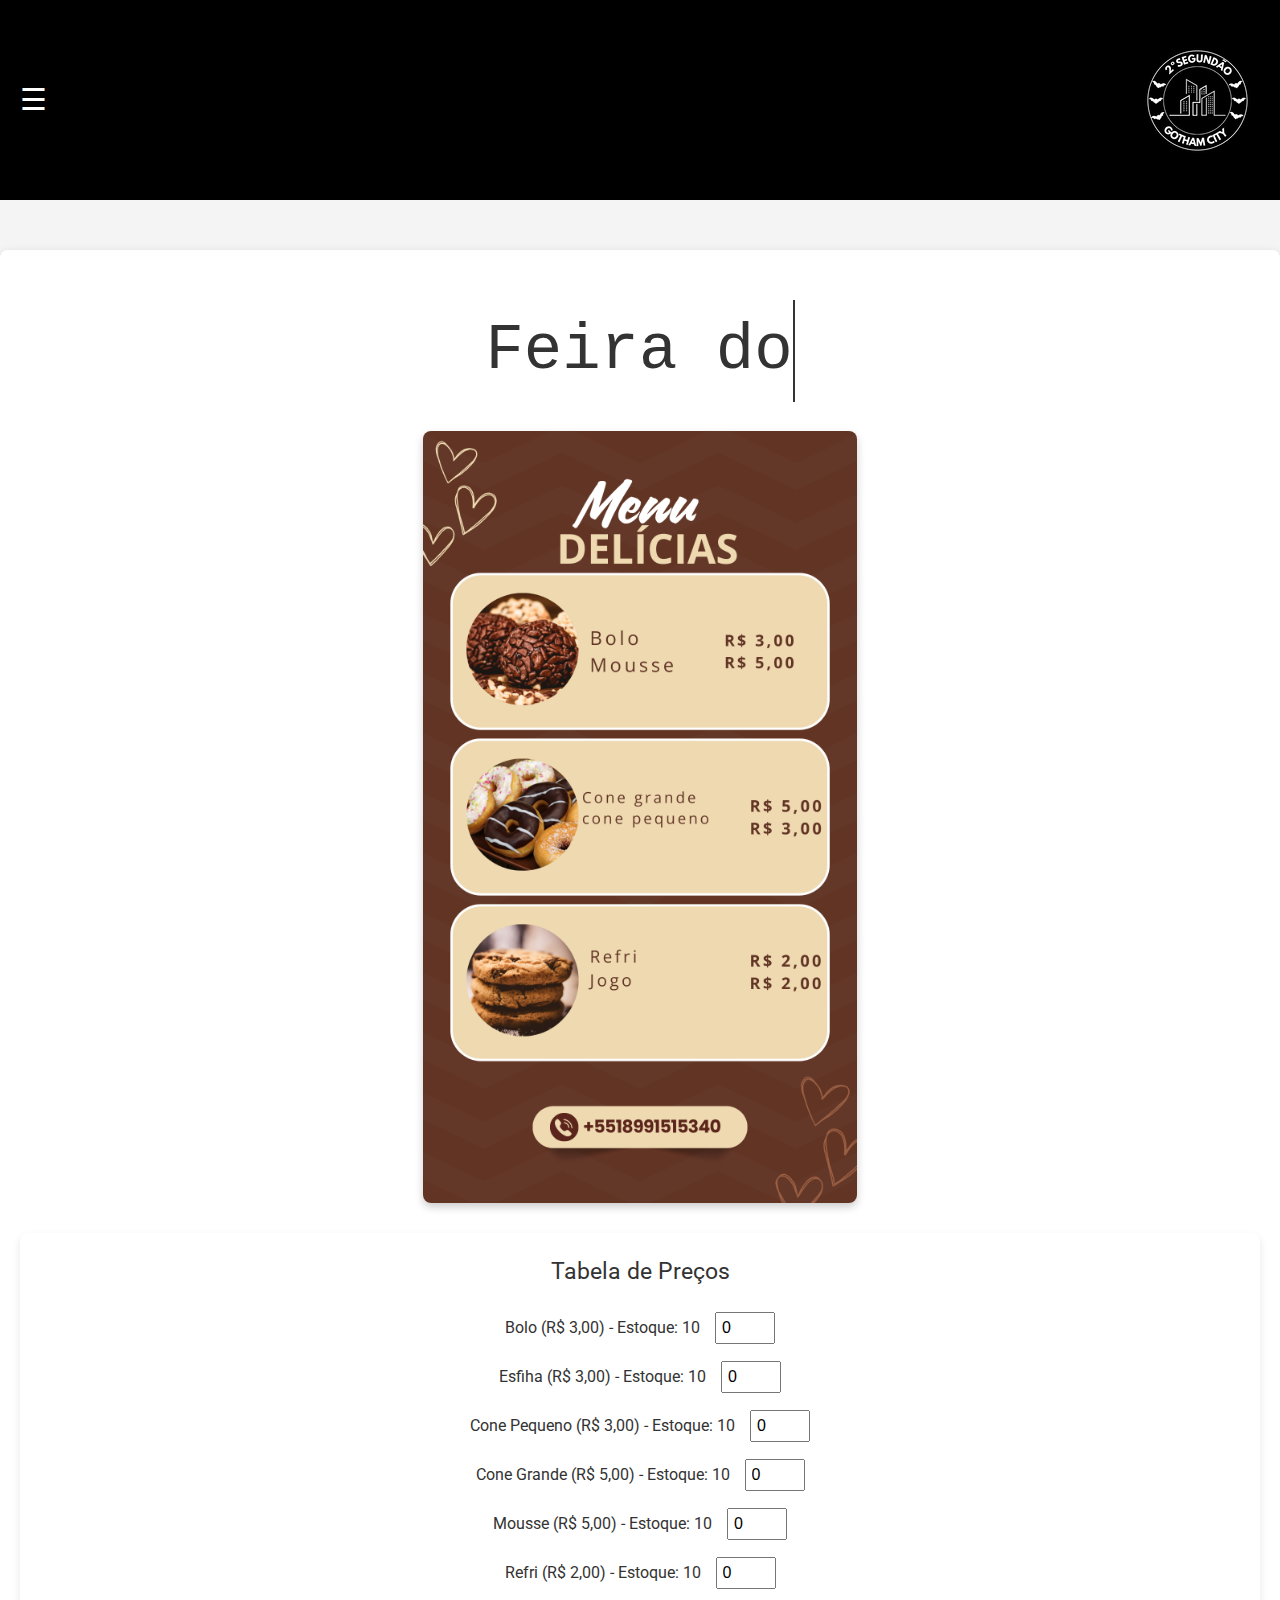
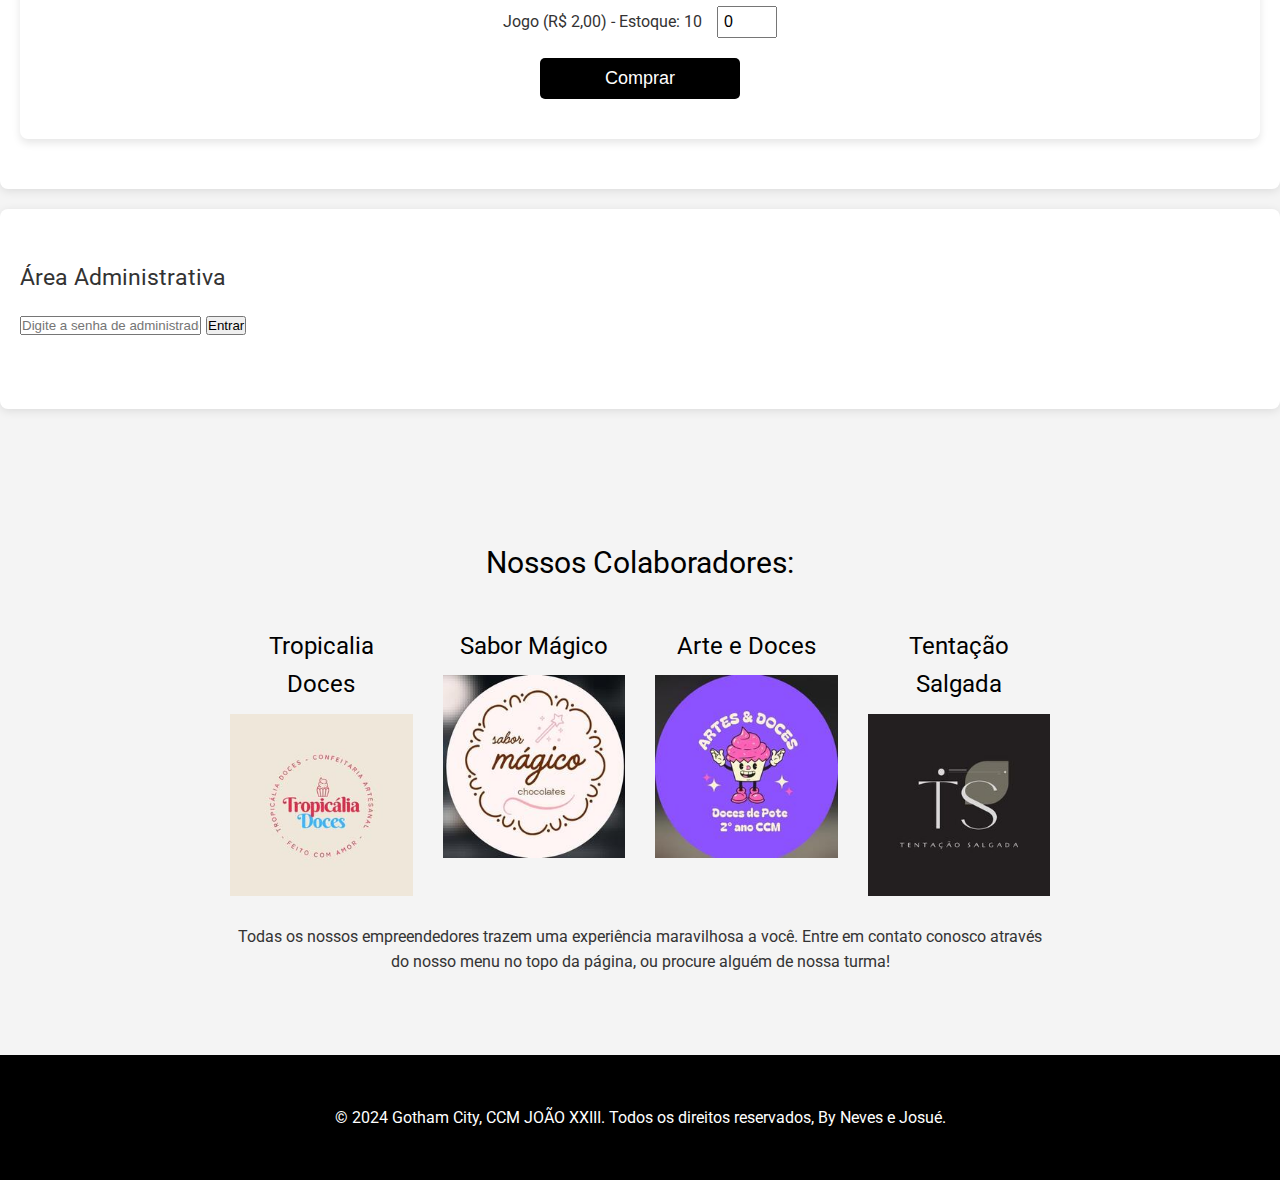
<file: qualquercoisa.html>
<!DOCTYPE html>
<html lang="pt-BR">
<head>
    <meta charset="UTF-8">
    <meta name="viewport" content="width=device-width, initial-scale=1.0">
    <link rel="stylesheet" href="reset.css">
    <link rel="stylesheet" href="style.css">
    <link href="https://fonts.googleapis.com/css2?family=Roboto:wght@400;700&display=swap" rel="stylesheet">
    <title>Gotham City CCM</title>
    <style>
        /* Seu CSS aqui */
    </style>
</head>
<body>

<header>
    <div class="menu-hamburger" id="menu-toggle">
        &#9776;
    </div>
    <img src="imagens/LOGO GOTHAM.png" alt="" class="logo"> 
    <nav id="nav-menu">
        <div class="close-button" id="close-button">&times;</div>
        <ul>
            <li><a href="index.html">INICIO</a></li>
            <li><a href="https://www.instagram.com/gothamcity.ccm?igsh=MTE5MHV5a3NkYTk5Mw==">Instagram</a></li>
            <li><a href="https://chat.whatsapp.com/FCDxlwtmog3JmATCTkMonS" target="_blank">WhatsApp</a></li>
            <li><a href="https://www.instagram.com/ccm.joaoxxiii?igsh=MWtoeGNiY200d3VzMA==">Contato</a></li>
            <li><a href="qualquercoisa.html">Vendas</a></li>
        </ul>
    </nav>
</header>

<section id="home" class="section">
    <div id="typed" class="typed-text"></div>
    <div class="container-cardapio">
        <img src="cardapio.png.png" alt="Cardápio">
    </div>
    <div class="tabela-preco">
        <h3>Tabela de Preços</h3>
        <form id="form-compras">
            <div class="item">
                <label for="bolo">Bolo (R$ 3,00) - Estoque: <span id="estoque-bolo">10</span></label>
                <input type="number" id="bolo" name="bolo" min="0" value="0" />
            </div>
            <div class="item">
                <label for="esfiha">Esfiha (R$ 3,00) - Estoque: <span id="estoque-esfiha">10</span></label>
                <input type="number" id="esfiha" name="esfiha" min="0" value="0" />
            </div>
            <div class="item">
                <label for="cone-pequeno">Cone Pequeno (R$ 3,00) - Estoque: <span id="estoque-cone-pequeno">10</span></label>
                <input type="number" id="cone-pequeno" name="cone-pequeno" min="0" value="0" />
            </div>
            <div class="item">
                <label for="cone-grande">Cone Grande (R$ 5,00) - Estoque: <span id="estoque-cone-grande">10</span></label>
                <input type="number" id="cone-grande" name="cone-grande" min="0" value="0" />
            </div>
            <div class="item">
                <label for="mousse">Mousse (R$ 5,00) - Estoque: <span id="estoque-mousse">10</span></label>
                <input type="number" id="mousse" name="mousse" min="0" value="0" />
            </div>
            <div class="item">
                <label for="refri">Refri (R$ 2,00) - Estoque: <span id="estoque-refri">10</span></label>
                <input type="number" id="refri" name="refri" min="0" value="0" />
            </div>
            <div class="item">
                <label for="jogo">Jogo (R$ 2,00) - Estoque: <span id="estoque-jogo">10</span></label>
                <input type="number" id="jogo" name="jogo" min="0" value="0" />
            </div>
            <button type="button" class="comprar-btn" id="comprar-btn">Comprar</button>
        </form>
    </div>
</section>
<!-- Adicionando a seção de administração -->
<section id="admin-section" class="section">
    <h3>Área Administrativa</h3>
    <div id="admin-login">
        <input type="password" id="admin-password" placeholder="Digite a senha de administrador">
        <button type="button" id="admin-login-btn">Entrar</button>
    </div>
    <div id="admin-estoque" class="hidden">
        <h4>Editar Estoque</h4>
        <form id="form-admin">
            <div class="item">
                <label for="admin-bolo">Bolo: </label>
                <input type="number" id="admin-bolo" min="0" />
            </div>
            <div class="item">
                <label for="admin-esfiha">Esfiha: </label>
                <input type="number" id="admin-esfiha" min="0" />
            </div>
            <div class="item">
                <label for="admin-cone-pequeno">Cone Pequeno: </label>
                <input type="number" id="admin-cone-pequeno" min="0" />
            </div>
            <div class="item">
                <label for="admin-cone-grande">Cone Grande: </label>
                <input type="number" id="admin-cone-grande" min="0" />
            </div>
            <div class="item">
                <label for="admin-mousse">Mousse: </label>
                <input type="number" id="admin-mousse" min="0" />
            </div>
            <div class="item">
                <label for="admin-refri">Refri: </label>
                <input type="number" id="admin-refri" min="0" />
            </div>
            <div class="item">
                <label for="admin-jogo">Jogo: </label>
                <input type="number" id="admin-jogo" min="0" />
            </div>
            <button type="button" id="admin-save-btn">Salvar Alterações</button>
        </form>
    </div>
</section>

<main>
    <section id="home">
        <div class="titulo-container">
            <h1>Nossos Colaboradores:</h1>
            <div class="colaboradores">
                <div class="colaborador">
                    <h2>Tropicalia Doces</h2>
                    <img src="imagens/Tropicalia.jpg" alt="" class="imagem-colaborador">
                </div>
                <div class="colaborador">
                    <h2>Sabor Mágico</h2>
                    <img src="imagens/sabor.jpg" alt="" class="imagem-colaborador">
                </div>
                <div class="colaborador">
                    <h2>Arte e Doces</h2>
                    <img src="imagens/ArteeDoces.jpg" class="imagem-colaborador">
                </div>
                <div class="colaborador">
                    <h2>Tentação Salgada</h2>
                    <img src="imagens/Tentacao.jpg" alt="" class="imagem-colaborador">
                </div>
            </div>
            <p>Todas os nossos empreendedores trazem uma experiência maravilhosa a você. Entre em contato conosco através do nosso menu no topo da página, ou procure alguém de nossa turma!</p>
        </div>
    </section>
</main>
<footer>
    <p>&copy; 2024 Gotham City, CCM JOÃO XXIII. Todos os direitos reservados, By Neves e Josué.</p>
</footer>

<script src="script.js"></script>

</body>
</html>
</file>
<file: style.css>
#typed {
    font-size: 5vw; /* Ajusta com base na largura da viewport */
}

@media (max-width: 600px) {
    body {
        font-size: 14px; /* Reduz o tamanho da fonte em telas pequenas */
    }

    h1 {
        font-size: 1.8em; /* Reduz ainda mais em dispositivos móveis */
    }

    h2 {
        font-size: 1.4em;
    }

    h3 {
        font-size: 1.2em;
    }
}

body {
    background: #f4f4f4;
    color: #333;
}

/* Estilo padrão */
header {
    background: #000000;
    color: #000000;
    padding: 5em;
    text-align: center;
}

nav ul {
    padding: 0;
    color: #000000;
    size: 25px;
}

nav ul li {
    display: inline;
    margin: 0 15px;
    color: #000000;
    size: 30px;
}

/* Estilos para dispositivos pequenos */
@media (max-width: 600px) {
    nav ul li {
        display: block;
        margin: 10px 0;
    }
}

/* Estilo principal */
main {
    padding: 20px;
}

section {
    margin-bottom: 20px;
}

footer {
    text-align: center;
    padding: 1em;
    background: #000000;
    color: #f4f4f4;

}

/* Estilos para tablets */
@media (min-width: 601px) and (max-width: 900px) {
    body {
        padding: 10px;
    }
}

/* Estilos para desktops */
@media (min-width: 901px) {
    main {
        max-width: 900px;
        margin: auto;
    }
}

header {
    background-image: url('SITEFEIRAO/imagens/LOGO GOTHAM.PNG');
    background-size: cover; /* A imagem cobre todo o cabeçalho */
    background-position: center; /* Centraliza a imagem */
    background-repeat: no-repeat; /* Evita repetição */
    height: 200px; /* Defina uma altura para o cabeçalho */
    color: white; /* Cor do texto para contraste */
    display: flex; /* Para centralizar o conteúdo */
    align-items: center; /* Alinha verticalmente */
    justify-content: center; /* Alinha horizontalmente */
}

body {
    font-family: Arial, sans-serif;
    background: #f4f4f4;
}
.titulo-container {
    display: flex; /* Ativa o flexbox */
    justify-content: center; /* Centraliza os itens horizontalmente */
    flex-wrap: wrap; /* Permite quebra de linha se necessário */
    margin: 20px 0; /* Espaço acima e abaixo do container */
}
 h1 {
    font-size: 30px;
    color: rgb(0, 0, 0);
}
h2 {
    margin: 0 10px; /* Espaço entre os títulos */
    padding: 10px; /* Espaço interno dos títulos */
    color: #333; /* Cor dos títulos */
}
.botao-container {
    text-align: center; /* Centraliza o botão */
    margin-top: 20px; /* Espaço acima do botão */
}
body {
    font-family: Arial, sans-serif;
    font-size: 16px; /* Tamanho base da fonte */
    background: #f4f4f4;
}

header {
    background: #000000;
    color: white;
    padding: 1em;
    text-align: center;
}
body {
    font-family: Arial, sans-serif;
    font-size: 16px; /* Tamanho base da fonte */
    background: #f4f4f4;
}

header {
    background: #000000;
    color: white;
    padding: 1em;
    text-align: center;
}

.section {
    padding: 20px;
}

#typed {
    font-size: 2em; /* Tamanho inicial do texto */
    color: #333;
}

@media (max-width: 600px) {
    body {
        font-size: 14px; /* Tamanho da fonte reduzido em telas pequenas */
    }

    #typed {
        font-size: 1.5em; /* Tamanho ajustado em telas menores */
    }
}

@media (max-width: 400px) {
    #typed {
        font-size: 1.2em; /* Tamanho ainda menor para telas pequenas */
    }
}
#typed {
    font-size: 5vw; /* Ajusta com base na largura da viewport */
}
/* Estilo para a seção animada */
#home {
    text-align: center;
    margin-top: 50px;
}

.typed-text {
    font-size: 55px; /* Tamanho da fonte aumentado */
    font-family: 'Courier New', monospace;
    border-right: 2px solid;
    display: inline-block;
    white-space: normal; /* Permite quebra de linha */
    overflow: hidden; /* Esconde o excesso de texto */
    color: black; /* Cor das letras */
    animation: blink 0.75s step-end infinite; /* Efeito de piscar do cursor */
    max-width: 100%; /* Limita a largura ao tamanho da tela */
    box-sizing: border-box; /* Inclui padding e border no tamanho total */
}

@keyframes blink {
    50% {
        border-color: transparent; /* Cursor pisca */
    }
}

/* Estilos adicionais */
body {
    font-family: Arial, sans-serif;
}

header {
    display: flex;
    justify-content: space-between;
    align-items: center;
    padding: 10px 20px;
}

nav ul {
    list-style: none;
    display: flex;
    gap: 20px;
}

nav a {
    text-decoration: none;
    color: rgb(218, 192, 192);
}

.section {
    padding: 50px 20px;
    font-size: 20px;
}

footer {
    text-align: center;
    padding: 25px;
}

/* Estilos responsivos */
@media (max-width: 600px) {
    .typed-text {
        font-size: 3rem; /* Ajusta o tamanho da fonte em telas menores */
        overflow-wrap: break-word; /* Quebra palavras longas */
    }
}
/* Reset básico para garantir consistência entre navegadores */
* {
    margin: 0;
    padding: 0;
    box-sizing: border-box;
}

body {
    font-family: Arial, sans-serif;
    line-height: 1.5;
}

/* Estilos do header */
header {
    display: flex;
    align-items: center;
    padding: 10px 20px;
}

/* Estilo do menu hamburguer */
.menu-hamburger {
    font-size: 30px;
    cursor: pointer;
    margin-right: 20px;
}

nav {
    display: none; /* Esconde o menu por padrão */
    background-color: rgba(0, 0, 0, 0.9); /* Fundo escuro do menu */
    position: absolute; /* Para posicionar em relação ao header */
    left: 0;
    top: 60px; /* Abaixo do header */
    width: 100%;
    transition: transform 0.3s ease; /* Suave animação ao abrir/fechar */
}

nav.active {
    display: block; /* Mostra o menu quando ativo */
}

nav ul {
    list-style: none;
    display: flex;
    flex-direction: column; /* Coloca os itens em coluna */
    padding: 10px;
}

nav a {
    text-decoration: none;
    color: white; /* Texto do menu em branco */
    padding: 10px;
}

/* Estilo do botão de fechar */
.close-button {
    font-size: 30px;
    cursor: pointer;
    text-align: right; /* Alinha o botão à direita */
    padding: 10px;
    color: white; /* Texto do botão de fechar em branco */
}

/* Estilo para a seção animada */
#home {
    text-align: center;
    margin-top: 50px;
}

.typed-text {
    font-size: 55px; /* Tamanho da fonte aumentado */
    font-family: 'Courier New', monospace;
    border-right: 2px solid;
    display: inline-block;
    white-space: normal; /* Permite quebra de linha */
    overflow: hidden; /* Esconde o excesso de texto */
    color: black; /* Cor das letras */
    animation: blink 0.75s step-end infinite; /* Efeito de piscar do cursor */
    max-width: 100%; /* Limita a largura ao tamanho da tela */
    box-sizing: border-box; /* Inclui padding e border no tamanho total */
}

@keyframes blink {
    50% {
        border-color: transparent; /* Cursor pisca */
    }
}

/* Estilos adicionais */
.section {
    padding: 50px 20px;
    font-size: 20px;
}

footer {
    text-align: center;
    padding: 25px;
}

/* Estilos para os colaboradores */
.colaboradores {
    display: flex;
    justify-content: center; /* Centraliza horizontalmente */
    gap: 30px; /* Espaçamento entre os nomes das empresas */
    margin: 20px 0; /* Margem vertical */
}

.colaboradores h2 {
    margin: 0; /* Remove margens dos h2 */
}

/* Estilos responsivos */
@media (max-width: 600px) {
    .typed-text {
        font-size: 3rem; /* Ajusta o tamanho da fonte em telas menores */
        overflow-wrap: break-word; /* Quebra palavras longas */
    }

    .colaboradores {
        flex-direction: column; /* Altera para coluna em telas menores */
        align-items: center; /* Centraliza os itens */
    }

    nav ul {
        flex-direction: column; /* Coloca os itens do menu em coluna */
    }
}
/* Estilos para o botão do formulário */
.botao-container {
    text-align: center; /* Centraliza o botão */
    margin-top: 20px; /* Espaçamento superior */
}

.form-button {
    display: inline-block; /* Para permitir o padding */
    padding: 15px 30px; /* Tamanho do botão */
    background-color: #000000; /* Cor de fundo do botão */
    color: white; /* Cor do texto */
    font-size: 20px; /* Tamanho da fonte */
    border: none; /* Remove borda padrão */
    border-radius: 5px; /* Cantos arredondados */
    text-transform: uppercase; /* Letras maiúsculas */
    transition: background-color 0.3s, transform 0.3s; /* Efeitos de transição */
    text-decoration: none; /* Remove sublinhado */
}

.form-button:hover {
    background-color: #000000; /* Cor de fundo ao passar o mouse */
    transform: scale(1.05); /* Leve aumento ao passar o mouse */
}

.form-button:active {
    transform: scale(0.95); /* Efeito de clique */
}
/* Reset básico para garantir consistência entre navegadores */
* {
    margin: 0;
    padding: 0;
    box-sizing: border-box;
}

body {
    font-family: 'Roboto', sans-serif; /* Fonte Roboto */
    line-height: 1.6;
    background-color: #f4f4f4; /* Cor de fundo clara */
    color: #333; /* Cor do texto */
}

/* Estilos do header */
header {
    display: flex;
    align-items: center;
    padding: 10px 20px;
    background-color: #000000; /* Fundo escuro do cabeçalho */
    color: white; /* Texto em branco */
}

/* Estilo do menu hamburguer */
.menu-hamburger {
    font-size: 30px;
    cursor: pointer;
    margin-right: 20px;
    color: white; /* Cor do menu hamburguer */
}

nav {
    display: none; /* Esconde o menu por padrão */
    background-color: rgba(0, 0, 0, 0.9); /* Fundo escuro do menu */
    position: absolute; /* Para posicionar em relação ao header */
    left: 0;
    top: 60px; /* Abaixo do header */
    width: 100%;
    transition: transform 0.3s ease; /* Suave animação ao abrir/fechar */
}

nav.active {
    display: block; /* Mostra o menu quando ativo */
}

nav ul {
    list-style: none;
    display: flex;
    flex-direction: column; /* Coloca os itens em coluna */
    padding: 10px;
}

nav a {
    text-decoration: none;
    color: white; /* Texto do menu em branco */
    padding: 10px;
    transition: background 0.3s; /* Transição suave para o fundo */
}

nav a:hover {
    background: rgba(0, 0, 0, 0.2); /* Efeito de hover */
}

/* Estilo do botão de fechar */
.close-button {
    font-size: 30px;
    cursor: pointer;
    text-align: right; /* Alinha o botão à direita */
    padding: 10px;
    color: white; /* Texto do botão de fechar em branco */
}

/* Estilo para a seção animada */
#home {
    text-align: center;
    margin-top: 50px;
}

.typed-text {
    font-size: 55px; /* Tamanho da fonte aumentado */
    font-family: 'Courier New', monospace;
    border-right: 2px solid;
    display: inline-block;
    white-space: normal; /* Permite quebra de linha */
    overflow: hidden; /* Esconde o excesso de texto */
    color: black; /* Cor das letras */
    animation: blink 0.75s step-end infinite; /* Efeito de piscar do cursor */
    max-width: 100%; /* Limita a largura ao tamanho da tela */
    box-sizing: border-box; /* Inclui padding e border no tamanho total */
}

@keyframes blink {
    50% {
        border-color: transparent; /* Cursor pisca */
    }
}

/* Estilos adicionais */
.section {
    padding: 50px 20px;
    font-size: 20px;
    background: white; /* Fundo branco para as seções */
    border-radius: 8px; /* Cantos arredondados */
    box-shadow: 0 2px 10px rgba(0, 0, 0, 0.1); /* Sombra suave */
    margin: 20px 0; /* Espaçamento entre seções */
}

h2 {
    color: #000000; /* Cor dos títulos */
    margin-bottom: 20px; /* Espaço abaixo dos títulos */
}

footer {
    text-align: center;
    padding: 50px;
    background-color: #000000; /* Fundo escuro do footer */
    color: white; /* Texto em branco */
}

/* Estilos para os colaboradores */
.colaboradores {
    display: flex;
    justify-content: center; /* Centraliza horizontalmente */
    gap: 30px; /* Espaçamento entre os nomes das empresas */
    margin: 20px 0; /* Margem vertical */
}

.colaboradores h2 {
    margin: 0; /* Remove margens dos h2 */
}

/* Estilos para o botão do formulário */
.botao-container {
    text-align: center; /* Centraliza o botão */
    margin-top: 20px; /* Espaçamento superior */
}

.form-button {
    display: inline-block; /* Para permitir o padding */
    padding: 15px 30px; /* Tamanho do botão */
    background-color: #000000; /* Cor de fundo do botão */
    color: white; /* Cor do texto */
    font-size: 20px; /* Tamanho da fonte */
    border: none; /* Remove borda padrão */
    border-radius: 5px; /* Cantos arredondados */
    text-transform: uppercase; /* Letras maiúsculas */
    transition: background-color 0.3s, transform 0.3s; /* Efeitos de transição */
    text-decoration: none; /* Remove sublinhado */
}

.form-button:hover {
    background-color: #000000; /* Cor de fundo ao passar o mouse */
    transform: scale(1.05); /* Leve aumento ao passar o mouse */
}

.form-button:active {
    transform: scale(0.95); /* Efeito de clique */
}

/* Estilos responsivos */
@media (max-width: 600px) {
    .typed-text {
        font-size: 3rem; /* Ajusta o tamanho da fonte em telas menores */
        white-space: normal; /* Permite quebra de linha */
        overflow-wrap: break-word; /* Quebra palavras longas */
    }
}
/* Reduz o tamanho das imagens na galeria em 80% */
.gallery img {
    max-width: 20%; /* Reduz o tamanho para 20% da largura do container */
    max-height: 20%; /* Garante que a altura seja proporcional */
    width: auto; /* Mantém a proporção ao reduzir */
    height: auto; /* Mantém a proporção ao reduzir */
    display: block; /* Garante que a imagem seja tratada como bloco */
    margin: 10px auto; /* Centraliza as imagens dentro do container */
    transition: transform 0.3s ease; /* Transição suave para a transformação */
    border-radius: 8px; /* Adiciona cantos arredondados */
    box-shadow: 0 4px 8px rgba(0, 0, 0, 0.2); /* Sombra leve ao redor da imagem */
}

.gallery img:hover {
    transform: scale(1.1); /* Zoom ao passar o mouse */
}



/* Adicionando um estilo de sombra para melhorar a aparência das imagens */
.gallery img {
    box-shadow: 0 4px 8px rgba(0, 0, 0, 0.2); /* Sombra leve ao redor da imagem */
}

/* Estilo para o contêiner da imagem do cardápio */
.container-cardapio {
    display: flex;
    justify-content: center; /* Centraliza a imagem */
    align-items: center; /* Alinha verticalmente */
    margin: 20px auto; /* Espaçamento ao redor */
}

/* Estilo para a imagem do cardápio */
.container-cardapio img {
    width: 35%; /* Reduz a imagem para 20% do tamanho original */
    height: auto; /* Mantém a proporção da imagem */
    max-width: 100%; /* Impede que a imagem ultrapasse o tamanho do contêiner */
    transition: transform 0.3s ease; /* Transição suave ao passar o mouse */
    border-radius: 8px; /* Canto arredondado, se necessário */
    box-shadow: 0 4px 8px rgba(0, 0, 0, 0.2); /* Sombra leve */
}

.container-cardapio img:hover {
    transform: scale(1.1); /* Efeito de zoom ao passar o mouse */
}

/* Estilo para a tabela de preços */
.tabela-preco {
    margin-top: 30px;
    background: white;
    padding: 20px;
    border-radius: 8px;
    box-shadow: 0 4px 8px rgba(0, 0, 0, 0.1);
}

.tabela-preco h3 {
    text-align: center;
    margin-bottom: 20px;
    color: #333;
}

.item {
    margin-bottom: 15px;
}

.item label {
    font-size: 16px;
    margin-right: 10px;
}

.item input {
    padding: 5px;
    width: 60px;
    font-size: 16px;
}

.comprar-btn {
    display: block;
    width: 200px;
    padding: 10px;
    margin: 20px auto;
    background-color: #000;
    color: white;
    font-size: 18px;
    border: none;
    border-radius: 5px;
    cursor: pointer;
    transition: background-color 0.3s ease;
}

.comprar-btn:hover {
    background-color: #333;
}

#admin-estoque.hidden {
    display: none;
}

#admin-login {
    margin-bottom: 20px;
}

#admin-estoque form {
    margin-top: 20px;
}
</file>
